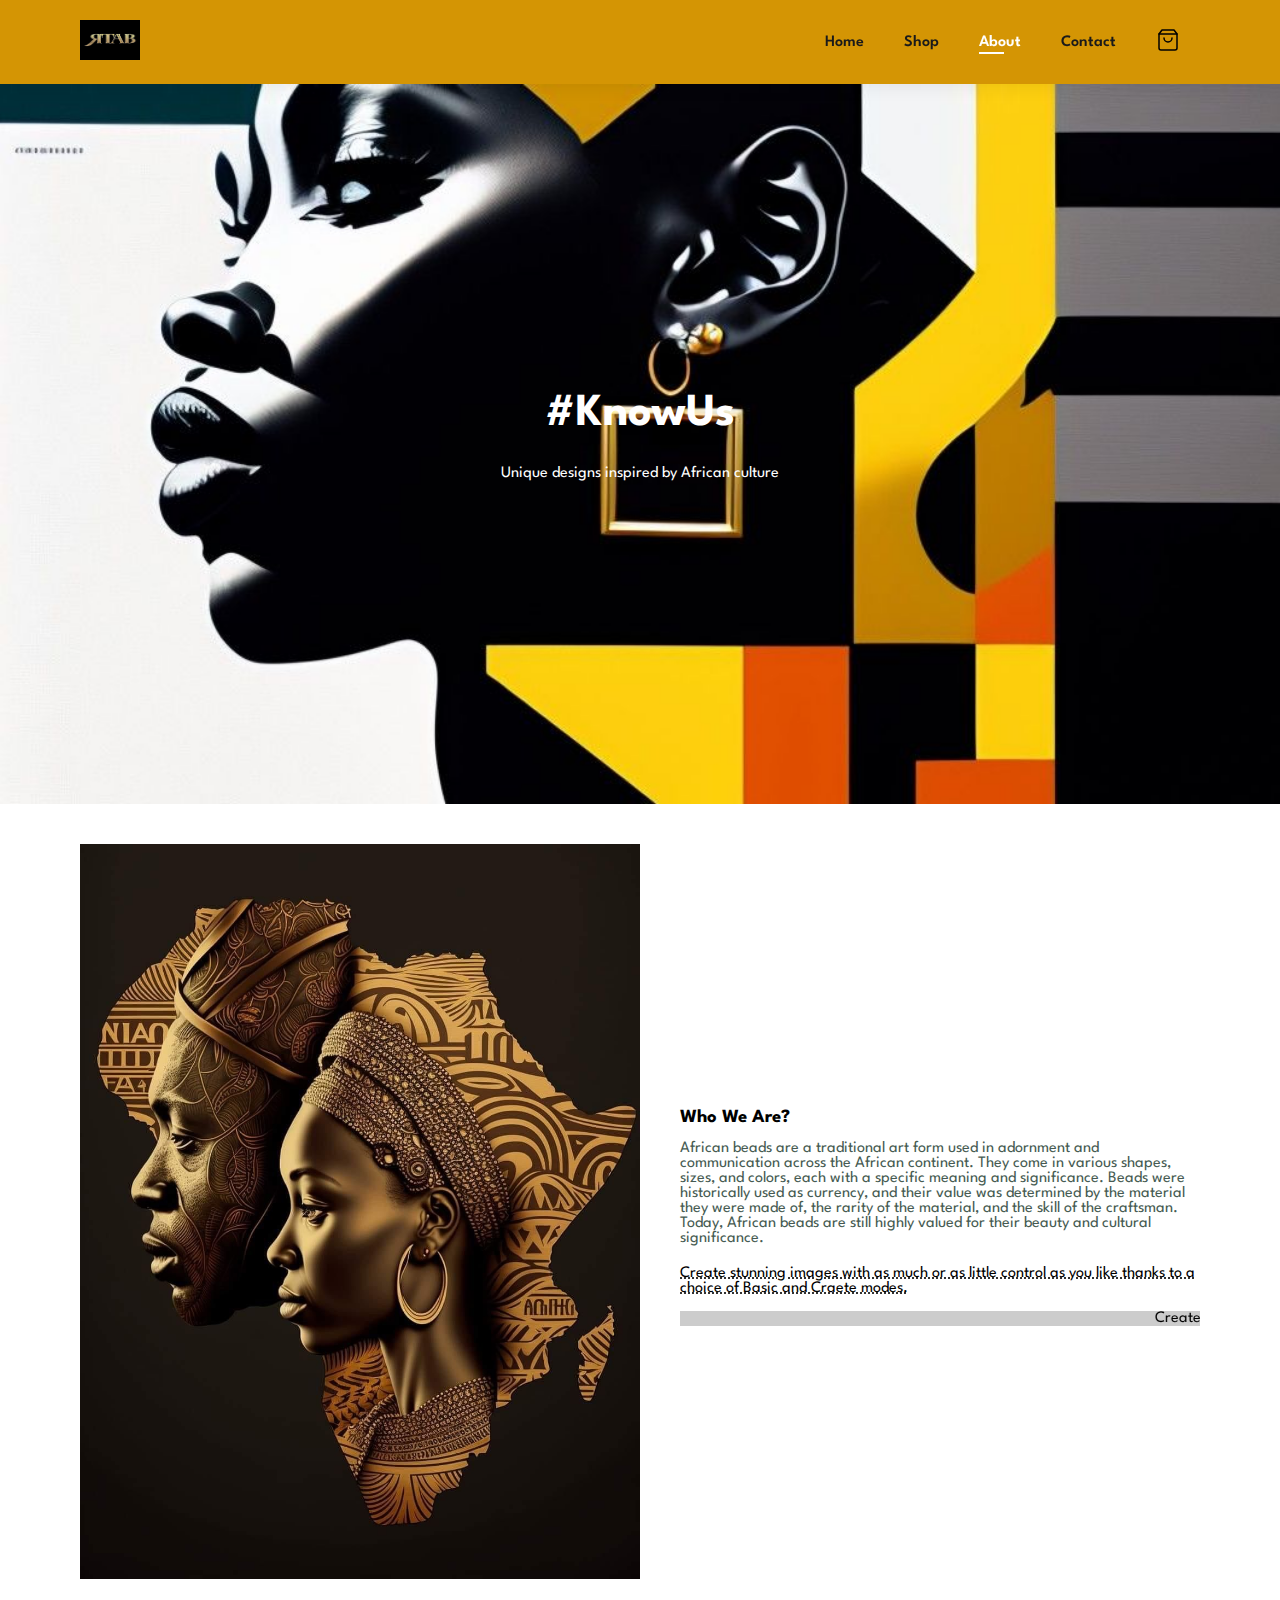
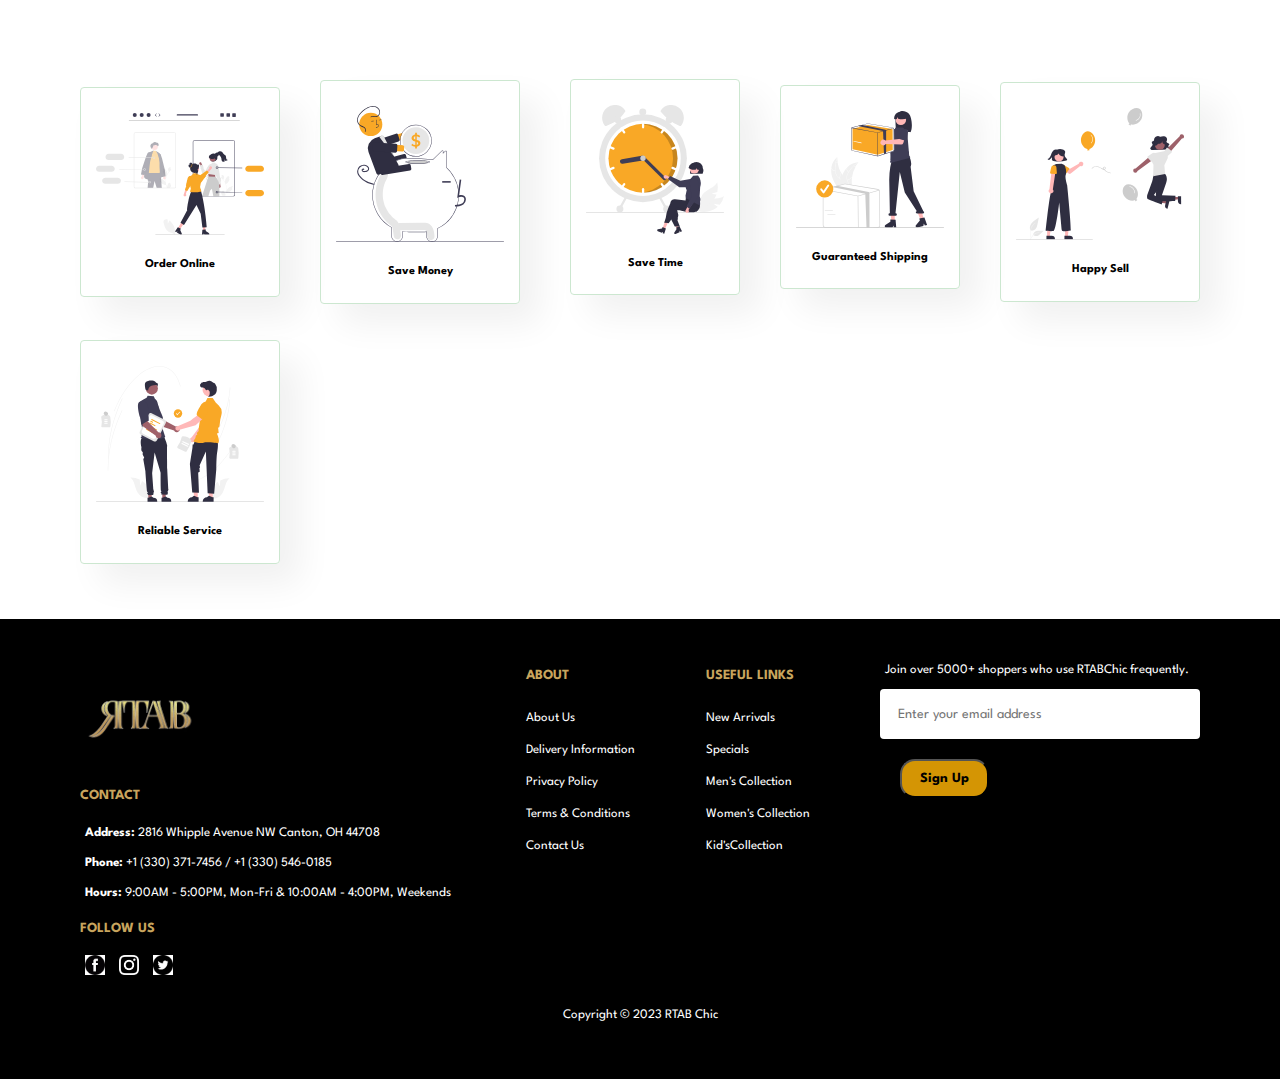
<file: about.html>
<!DOCTYPE html>
<html lang="en">
  <head>
    <meta charset="UTF-8" />
    <meta http-equiv="X-UA-Compatible" content="IE=edge" />
    <meta name="viewport" content="width=device-width, initial-scale=1.0" />
    <title>RTAB Chic</title>
    <link rel="stylesheet" href="/styles.css" />
  </head>
  <body>
    <section id="header">
      <a href="#"><img src="/LOGO.jpg" width="60" height="40" /></a>
      <div>
        <ul id="navbar">
          <li><a href="index.html">Home</a></li>
          <li><a href="shop.html">Shop</a></li>
          <li><a class="active" href="about.html">About</a></li>
          <li><a href="contact.html">Contact</a></li>
          <li id="lg-bag">
            <a href="cart.html"><img src="/shopping bag.svg" /></a>
          </li>
          <a href="#" id="close"><img src="/close button.png" width="20" /></a>
        </ul>
      </div>
      <div id="mobile">
        <a href="cart.html"><img src="/shopping bag.svg" /></a>
        <img id="bar" src="/menu.svg" alt="" />
      </div>
    </section>
    <section id="page-header" class="about-header">
      <h2>#KnowUs</h2>
      <p>Unique designs inspired by African culture</p>
    </section>

    <section id="about-head" class="section-p1">
      <img src="/explore background9.jpeg" alt="" />
      <div>
        <br />
        <h3>Who We Are?</h3>
        <p>
          African beads are a traditional art form used in adornment and
          communication across the African continent. They come in various
          shapes, sizes, and colors, each with a specific meaning and
          significance. Beads were historically used as currency, and their
          value was determined by the material they were made of, the rarity of
          the material, and the skill of the craftsman. Today, African beads are
          still highly valued for their beauty and cultural significance.
        </p>

        <abbr title=""
          >Create stunning images with as much or as little control as you like
          thanks to a choice of Basic and Craete modes.</abbr
        >
        <br /><br />

        <marquee bgcolor="#ccc" loop="-1" scrollamount="5" width="100%"
          >Create stunning images with as much or as little control as you like
          thanks to a choice of Basic and Craete modes.</marquee
        >
      </div>
    </section>
    <section id="feature" class="section-p1">
      <div class="feature-box">
        <img src="/online order.svg" width="80%" />
        <h6>Order Online</h6>
      </div>
      <div class="feature-box">
        <img src="/save money.svg" width="80%" />
        <h6>Save Money</h6>
      </div>
      <div class="feature-box-time">
        <img src="/save time.svg" width="80%" />
        <h6>Save Time</h6>
      </div>
      <div class="feature-box-gs">
        <img src="/guaranteed shipping.svg" width="80%" />
        <h6>Guaranteed Shipping</h6>
      </div>
      <div class="feature-box">
        <img src="/happy sell.svg" width="80%" />
        <h6>Happy Sell</h6>
      </div>
      <div class="feature-box">
        <img src="/reliable service.svg" width="80%" />
        <h6>Reliable Service</h6>
      </div>
    </section>

    <footer class="section-p1">
      <div class="col">
        <img src="/LOGO.jpg" alt="" width="120" />
        <h4>CONTACT</h4>
        <p><strong>Address:</strong> 2816 Whipple Avenue NW Canton, OH 44708</p>
        <p><strong>Phone:</strong> +1 (330) 371-7456 / +1 (330) 546-0185</p>
        <p>
          <strong>Hours:</strong> 9:00AM - 5:00PM, Mon-Fri & 10:00AM - 4:00PM,
          Weekends
        </p>
        <div class="follow">
          <h4>FOLLOW US</h4>
          <div class="icon">
            <img src="/facebook icon.png" alt="" width="20" />
            <img src="/instagram icon.png" alt="" width="20" />
            <img src="/twitter icon.png" alt="" width="20" />
          </div>
        </div>
      </div>
      <div class="col">
        <h4>ABOUT</h4>
        <a href="#">About Us</a>
        <a href="#">Delivery Information</a>
        <a href="#">Privacy Policy</a>
        <a href="#">Terms & Conditions</a>
        <a href="#">Contact Us</a>
      </div>
      <div class="col">
        <h4>USEFUL LINKS</h4>
        <a href="#">New Arrivals</a>
        <a href="#">Specials</a>
        <a href="#">Men's Collection</a>
        <a href="#">Women's Collection</a>
        <a href="#">Kid'sCollection</a>
      </div>
      <div class="col">
        <p>Join over 5000+ shoppers who use RTABChic frequently.</p>
        <div class="form">
          <input type="text" placeholder="Enter your email address" />
          <button class="normal2">Sign Up</button>
          <!-- <p>Secured Payment Gateways</p>
        <img src="/pay icons.jpeg " alt=""> -->
        </div>
      </div>

      <div class="copyright">
        <p>Copyright © 2023 RTAB Chic</p>
      </div>
    </footer>
    <script src="script.js"></script>
  </body>
</html>
</file>
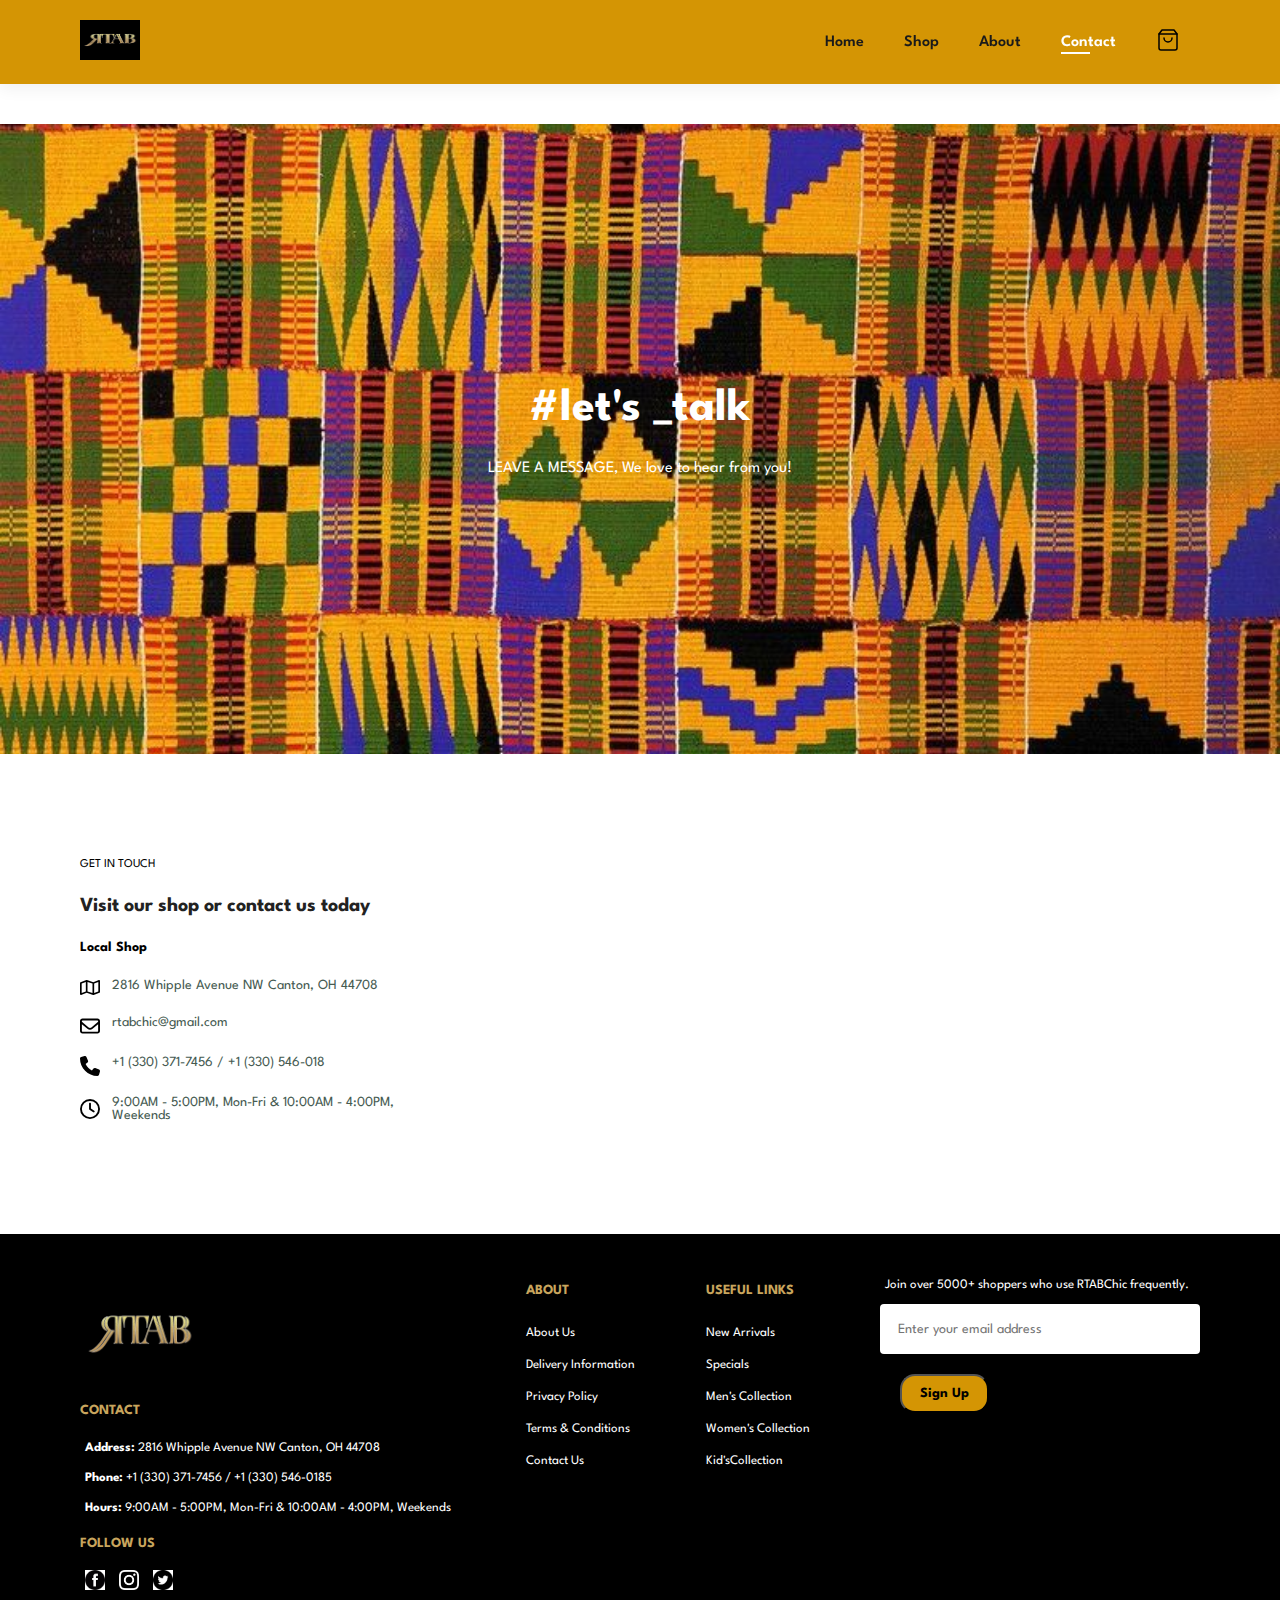
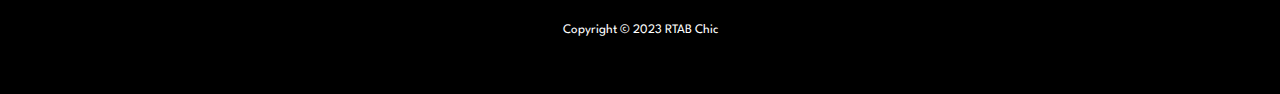
<file: contact.html>
<!DOCTYPE html>
<html lang="en">
  <head>
    <meta charset="UTF-8" />
    <meta http-equiv="X-UA-Compatible" content="IE=edge" />
    <meta name="viewport" content="width=device-width, initial-scale=1.0" />
    <title>RTAB Chic</title>
    <link rel="stylesheet" href="/styles.css" />
  </head>
  <body>
    <section id="header">
      <a href="#"><img src="/LOGO.jpg" width="60" height="40" /></a>
      <div>
        <ul id="navbar">
          <li><a href="index.html">Home</a></li>
          <li><a href="shop.html">Shop</a></li>
          <li><a href="about.html">About</a></li>
          <li><a class="active" href="contact.html">Contact</a></li>
          <li id="lg-bag">
            <a href="cart.html"><img src="/shopping bag.svg" /></a>
          </li>
          <a href="#" id="close"><img src="/close button.png" width="20" /></a>
        </ul>
      </div>
      <div id="mobile">
        <a href="cart.html"><img src="/shopping bag.svg" /></a>
        <img id="bar" src="/menu.svg" alt="" />
      </div>
    </section>
    <section id="page-header" class="contact-header">
      <h2>#let's _talk</h2>
      <p>LEAVE A MESSAGE, We love to hear from you!</p>
    </section>
    <section id="contact-details" class="section-p1">
      <div class="details">
        <span>GET IN TOUCH</span>
        <h2>Visit our shop or contact us today</h2>
        <h3>Local Shop</h3>
        <div>
          <li>
            <img src="/map-regular.svg" alt="" width="20" />
            <p>2816 Whipple Avenue NW Canton, OH 44708</p>
          </li>
          <li>
            <img src="/envelope-regular.svg" alt="" width="20" />
            <p>rtabchic@gmail.com</p>
          </li>
          <li>
            <img src="/phone-solid.svg" alt="" width="20" />
            <p>+1 (330) 371-7456 / +1 (330) 546-018</p>
          </li>
          <li>
            <img src="/clock-regular.svg" alt="" width="20" />
            <p>9:00AM - 5:00PM, Mon-Fri & 10:00AM - 4:00PM, Weekends</p>
          </li>
        </div>
      </div>
      <div class="map">
        <iframe
          src="https://www.google.com/maps/embed?pb=!1m18!1m12!1m3!1d3018.924140207881!2d-81.423842!3d40.82962989999999!2m3!1f0!2f0!3f0!3m2!1i1024!2i768!4f13.1!3m3!1m2!1s0x8836d189a7aece79%3A0x7910b82872e9bc47!2sRTAB%20CHIC!5e0!3m2!1sen!2sus!4v1691102019045!5m2!1sen!2sus"
          width="600"
          height="450"
          style="border: 0"
          allowfullscreen=""
          loading="lazy"
          referrerpolicy="no-referrer-when-downgrade"
        ></iframe>
      </div>
    </section>

    <footer class="section-p1">
      <div class="col">
        <img src="/LOGO.jpg" alt="" width="120" />
        <h4>CONTACT</h4>
        <p><strong>Address:</strong> 2816 Whipple Avenue NW Canton, OH 44708</p>
        <p><strong>Phone:</strong> +1 (330) 371-7456 / +1 (330) 546-0185</p>
        <p>
          <strong>Hours:</strong> 9:00AM - 5:00PM, Mon-Fri & 10:00AM - 4:00PM,
          Weekends
        </p>
        <div class="follow">
          <h4>FOLLOW US</h4>
          <div class="icon">
            <img src="/facebook icon.png" alt="" width="20" />
            <img src="/instagram icon.png" alt="" width="20" />
            <img src="/twitter icon.png" alt="" width="20" />
          </div>
        </div>
      </div>
      <div class="col">
        <h4>ABOUT</h4>
        <a href="#">About Us</a>
        <a href="#">Delivery Information</a>
        <a href="#">Privacy Policy</a>
        <a href="#">Terms & Conditions</a>
        <a href="#">Contact Us</a>
      </div>
      <div class="col">
        <h4>USEFUL LINKS</h4>
        <a href="#">New Arrivals</a>
        <a href="#">Specials</a>
        <a href="#">Men's Collection</a>
        <a href="#">Women's Collection</a>
        <a href="#">Kid'sCollection</a>
      </div>
      <div class="col">
        <p>Join over 5000+ shoppers who use RTABChic frequently.</p>
        <div class="form">
          <input type="text" placeholder="Enter your email address" />
          <button class="normal2">Sign Up</button>
          <!-- <p>Secured Payment Gateways</p>
        <img src="/pay icons.jpeg " alt=""> -->
        </div>
      </div>

      <div class="copyright">
        <p>Copyright © 2023 RTAB Chic</p>
      </div>
    </footer>
    <script src="script.js"></script>
  </body>
</html>
</file>
<file: styles.css>
@import url("https://fonts.googleapis.com/css2?family=Spartan:wght@100;200;300;400;500;600;700;800;900&display=swap");
* {
  margin: 0;
  padding: 0;
  box-sizing: border-box;
  font-family: "Spartan", sans-serif;
}

html {
  scroll-behavior: smooth;
}

/* Global Styles */
/* Home Page */

h1 {
  font-size: 50px;
  line-height: 64px;
  color: #222;
}

h2 {
  font-size: 46px;
  line-height: 54px;
  color: #222;
}

h4 {
  font-size: 20px;
  color: #222;
}

h6 {
  font-weight: 700;
  font-size: 12px;
  text-align: center;
}

p {
  font-size: 16px;
  color: #465b52;
  margin: 15px 0 20px 0;
}

.section-p1 {
  padding: 40px 80px;
}

.section-m1 {
  margin: 40px 0;
}
button.normal {
  font-size: 14px;
  font-weight: 600;
  padding: 10px 10px;
  cursor: pointer;
  color: black;
  background-color: #cce7d0;
  border-radius: 15px;
  border: none;
  outline: none;
  transition: 0.2s;
}
button.white {
  font-size: 14px;
  font-weight: 600;
  padding: 11px 18px;
  cursor: pointer;
  color: white;
  background-color: transparent;
  border-radius: 15px;
  border: 1px solid #fff;
  outline: none;
  transition: 0.2s;
}
body {
  width: 100%;
}

#header {
  display: flex;
  align-items: center;
  justify-content: space-between;
  padding: 20px 80px;
  background-color: #d49504;
  box-shadow: 0 5px 15px rgba(0, 0, 0, 0.06);
  z-index: 999;
  position: sticky;
  top: 0;
  left: 0;
}

#navbar {
  display: flex;
  align-items: center;
  justify-content: center;
}

#navbar li {
  list-style: none;
  padding: 0 20px;
  position: relative;
}

#navbar li a {
  text-decoration: none;
  font-size: 16px;
  font-weight: 600;
  color: #1a1a1a;
  transition: 0.3s ease;
}

#navbar li a:hover,
#navbar li a.active {
  color: white;
}
#navbar li a.active::after,
#navbar li a:hover::after {
  content: "";
  width: 30%;
  height: 2px;
  background: white;
  position: absolute;
  bottom: -4px;
  left: 20px;
}
#mobile {
  display: none;
  align-items: center;
}
#close {
  display: none;
}

#hero {
  background-image: url("/p1.jpg");
  height: 100vh;
  width: 100%;
  background-position: top 25% right 0%;
  background-size: cover;
  padding: 0px 80px;
  display: flex;
  flex-direction: column;
  align-items: flex-start;
  justify-content: center;
}

#hero h1 {
  padding-bottom: 25px;
  padding-top: 20px;
  color: azure;
}
#hero h3 {
  padding-bottom: 100px;
  padding-top: 20px;
  color: azure;
}
#hero button {
  background-color: #d49504;
  color: black;
  border-radius: 30px 30px;
  padding: 10px 40px 10px 40px;
  background-repeat: no-repeat;
  cursor: pointer;
  font-weight: 700;
  font-size: 15px;
}
#feature .feature-box {
  width: 200px;
  text-align: 25px;
  padding: 25px 15px;
  box-shadow: 20px 20px 34px rgba(0, 0, 0, 0.06);
  border: 1px solid #cce7d0;
  border-radius: 4px;
  margin: 15px 0;
}
#feature .feature-box:hover {
  box-shadow: 10px 10px 54px rgba(70, 62, 221, 0.1);
}
#feature .feature-box h6 {
  /* display: inline-block;
  padding: 9px 8px 6px 8px; */
  line-height: 1;
  /* border-radius: 4px; */
  /* background-color: #0369E1; */
}
#feature .feature-box img {
  width: 100%;
  margin-bottom: 20px;
}
#feature {
  display: flex;
  align-items: center;
  justify-content: space-between;
  flex-wrap: wrap;
}
#feature .feature-box-time img {
  width: 100%;
  margin-bottom: 20px;
}
#feature .feature-box-gs img {
  width: 100%;
  margin-bottom: 20px;
}
#feature .feature-box-time {
  width: 170px;
  text-align: 25px;
  padding: 25px 15px;
  box-shadow: 20px 20px 34px rgba(0, 0, 0, 0.06);
  border: 1px solid #cce7d0;
  border-radius: 4px;
  margin: 20px 0 30px 10px;
}
#feature .feature-box-gs {
  width: 180px;
  text-align: 25px;
  padding: 25px 15px;
  box-shadow: 20px 20px 34px rgba(0, 0, 0, 0.06);
  border: 1px solid #cce7d0;
  border-radius: 4px;
  margin: 20px 0 30px;
}
#feature .feature-box-time:hover {
  box-shadow: 10px 10px 54px rgba(70, 62, 221, 0.1);
}
#feature .feature-box-gs:hover {
  box-shadow: 10px 10px 54px rgba(70, 62, 221, 0.1);
}
#product1 {
  text-align: center;
}
#product1 .pro-container {
  display: flex;
  justify-content: space-between;
  padding-top: 20px;
  flex-wrap: wrap;
}
#product1 .pro {
  width: 25%;
  min-width: 250px;
  padding: 10px 12px;
  border: 1px solid #cce7d0;
  border-radius: 25px;
  cursor: pointer;
  box-shadow: 20px 20px 30px rgba(0, 0, 0, 0.03);
  margin: 15px 0;
  transition: 0.2s ease;
  position: relative;
}
#product1 .pro img {
  width: 100%;
  border-radius: 20px;
}
#product1 .pro .star {
  width: 20px;
  display: flex;
  align-items: center;
  justify-content: center;
  margin: 0px 36px;
  height: auto;
}
#product1 .pro:hover {
  box-shadow: 20px 20px 30px rgba(0, 0, 0, 0.06);
}
/* #product1 .pro .description{
  text-align: start; 
   padding: 10px 0px; 
} */

#product1 .pro .description span {
  color: #606063;
  font: size 12px;
  /* position: absolute; */
  display: block;
  text-align: left;
}
#product1 .pro .description h5 {
  padding-top: 7px;
  color: #1a1a1a;
  font-size: 14px;
  text-align: left;
}

#product1 .pro .description h4 {
  padding-top: 7px;
  font-size: 15px;
  font-weight: 700;
  color: #ce4851;
  text-align: left;
}
#product1 .pro .cart {
  height: 20px;
  width: 40px;
  line-height: 70px;
  /* border: 500%; */
  border-radius: 50px;
  background-color: #e8f6ea;
  font-weight: 500;
  margin: 10px 90px;
  position: absolute;
  bottom: 1px;
  right: -80px;
  /* border: 1px solid #cce7d0 */
}
#banner {
  display: flex;
  flex-direction: column;
  justify-content: center;
  align-items: center;
  text-align: center;
  background-image: url(/explore\ background1.jpeg);
  width: 100%;
  height: 40vh;
  /* background-size: cover; */
  background-position: center;
}
#banner h2 {
  color: white;
  background-color: black;
  font-size: 30px;
  padding: 10px 10px;
  margin: 10px;
  border-radius: 50%;
}
#banner button:hover {
  background: white;
  color: gold;
}
#sm-banner {
  display: flex;
  justify-content: space-between;
  flex-wrap: wrap;
}
#sm-banner .banner-box {
  display: flex;
  flex-direction: column;
  justify-content: center;
  align-items: flex-start;
  background-image: url(/newarrivals-copy.jpg);
  min-width: 580px;
  height: 50vh;
  background-size: cover;
  background-position: center;
  padding: 30px;
  margin: 10px 30px;
}
#sm-banner .banner-box2 {
  display: flex;
  flex-direction: column;
  justify-content: center;
  align-items: flex-start;
  background-image: url(/explore\ background6.jpeg);
  min-width: 580px;
  height: 50vh;
  background-size: cover;
  background-position: center;
  padding: 30px;
}

#sm-banner h2 {
  color: #ffffff;
  font-size: 28px;
  font-weight: 800;
}
#sm-banner span {
  color: #ffffff;
  font-size: 14px;
  font-weight: 500;
  padding-bottom: 15px;
}
#sm-banner .banner-box:hover button {
  background-color: #cce7d0;
  color: black;
  border: 1px solid #cce7d0;
}
#banner3 {
  display: flex;
  justify-content: space-between;
  flex-wrap: wrap;
  padding: 0 80px;
}
#banner3 .banner-box {
  display: flex;
  flex-direction: column;
  justify-content: center;
  align-items: flex-start;
  background-image: url(/womencollection2.jpg);
  min-width: 30%;
  height: 50vh;
  background-size: cover;
  background-position: center;
  padding: 20px;
  margin-bottom: 20px;
}
#banner3 h2 {
  color: #fff;
  font-weight: 900;
  font-size: 22px;
}
#banner3 .banner-box3 {
  background-image: url(/kidscollection.jpg);
}
#banner3 .banner-box2 {
  background-image: url(/mencollection.jpg);
  display: flex;
  flex-direction: column;
  justify-content: center;
  align-items: flex-start;
  min-width: 30%;
  height: 50vh;
  background-size: cover;
  background-position: center;
  padding: 20px;
  margin-bottom: 20px;
}
#banner3 .banner-box:hover button {
  background-color: #cce7d0;
  color: black;
  border: 1px solid #cce7d0;
}
#banner3 .banner-box2:hover button {
  background-color: #cce7d0;
  color: black;
  border: 1px solid #cce7d0;
}
#banner3 .banner-box3:hover button {
  background-color: #cce7d0;
  color: black;
  border: 1px solid #cce7d0;
}
footer {
  display: flex;
  flex-wrap: wrap;
  justify-content: space-between;
  background-color: black;
}
footer .col {
  display: flex;
  flex-direction: column;
  align-items: flex-start;
  margin-bottom: 20px;
}
footer h4 {
  font-size: 14px;
  padding-bottom: 20px;
  color: #c8a55d;
  padding-top: 10px;
}
footer p {
  font-size: 13px;
  margin: 0 0 8px 0;
  color: white;
  padding: 5px;
}
footer a {
  font-size: 13px;
  text-decoration: none;
  color: white;
  margin-bottom: 10px;
  padding-top: 10px;
}
footer .follow img {
  margin: 0px 5px;
}
footer .copyright {
  width: 100%;
  text-align: center;
  margin: 5px;
}

footer input {
  height: 3.125rem;
  padding: 0 1.25em;
  font-size: 14px;
  width: 100%;
  border: 1px solid transparent;
  border-radius: 4px;
  outline: none;
}
footer button {
  font-size: 14px;
  font-weight: 700;
  padding: 11px 18px;
  cursor: pointer;
  color: black;
  background-color: #d49504;
  border-radius: 15px;
  background-repeat: no-repeat;
  outline: none;
  transition: 0.2s;
  /* display: block; */
  margin: 20px;
}
@media (max-width: 830px) {
  .section-p1 {
    padding: 40px 40px;
  }
  #navbar {
    display: flex;
    flex-direction: column;
    align-items: flex-start;
    justify-content: flex-start;
    position: fixed;
    top: 0;
    right: -300px;
    height: 100vh;
    width: 300px;
    background-color: #d49504;
    box-shadow: 0 40px 60px rgba(70, 62, 221, 0.2);
    padding: 80px 0 0 10px;
    transition: 0.3s;
  }
  #navbar.active {
    right: 0px;
  }
  #page-header h2 {
    font-size: 36px;
    width: 50%;
  }
  #page-header p {
    /* line-height: 20px; */
    /* margin: 10px 1000px; */
    /* padding: 10px 20px; */
    width: 50%;
  }
  #navbar li {
    margin-bottom: 25px;
  }
  #mobile {
    display: flex;
    align-items: center;
  }
  #mobile img {
    font-size: 24px;
    padding-left: 20px;
  }
  #close {
    display: initial;
    position: absolute;
    top: 30px;
    left: 30px;
    font-size: 24px;
  }
  #lg-bag {
    display: none;
  }
  #hero {
    /* background-image: url("/p1-copy.jpg"); */
    height: 80vh;
    max-width: 100%;

    /* width: 100%; */
    background-position: top 30% right 30%;
    background-size: cover;
    padding: 0px 80px;
    /* display: flex;
    flex-direction: column;
    align-items: flex-start;
    justify-content: center; */
  }
  #feature {
    justify-content: center;
  }
  #feature .feature-box {
    margin: 15px 12px;
  }
  #product1 .pro-container {
    /* display: flex; */
    justify-content: center;
    /* padding-top: 20px;
    flex-wrap: wrap; */
  }
  #product1 .pro {
    margin: 15px;
  }
  #banner {
    height: 20vh;
  }
  #sm-banner .banner-box {
    min-width: 100%;
    height: 30vh;
    margin: 10px 15px;
  }

  #banner3 {
    padding: 0 40px;
  }
  #banner3 .banner-box {
    width: 28%;
    margin: 10px 10px;
  }
  /* #prodetails {
    display: flex;
    flex-direction: column;
    width: 100%;
  } */
}

/* About Page */
#page-header.about-header {
  background-image: url("explore\ background7.jpeg");
  width: 100%;
  height: 80vh;
}
#about-head {
  display: flex;
  align-items: center;
}
#about-head img {
  width: 50%;
  height: auto;
}
#about-head div {
  padding-left: 40px;
}

@media (max-width: 477px) {
  .section-p1 {
    padding: 20px;
  }
  #header {
    padding: 10px 30px;
  }
  #hero {
    padding: 0 20px;
    background-position: 55%;
  }
  h1 {
    font-size: 38px;
  }
  #feature {
    justify-content: space-between;
  }
  #feature .feature-box {
    width: 140px;
    margin: 0 0 15px 0;
  }
  #feature .feature-box-time {
    width: 120px;
    margin: 0 0 15px 0;
  }
  #feature .feature-box-gs {
    width: 120px;
    margin: 0 0 15px 0;
  }
  #product1 .pro {
    width: 100%;
  }

  #banner {
    height: 40vh;
  }
  #banner h2 {
    font-size: 20px;
    padding: 10px 10px;
    margin: 20px;
    border-radius: 50%;
  }
  #sm-banner .banner-box {
    height: 40vh;
    margin: 10px 5px;
  }
  #banner3 {
    padding: 0 50px;
  }
  #banner3 .banner-box {
    width: 100%;
    margin: 10px 10px;
  }
  footer p {
    margin: 15px 0 15px 0;
    padding: 1px;
  }
  /* Single Product */
  #prodetails {
    display: flex;
    flex-wrap: wrap;
    /* width: 100%;
   justify-content: center; */
  }
  #prodetails .single-pro-image {
    width: 100%;
    margin-right: 0px;
  }

  #prodetails .single-pro-details {
    width: 100%;
  }
  #prodetails .single-pro-details button {
    margin-top: 10px;
  }

  /* About Page */
  #about-head {
    flex-direction: column;
  }
  #about-head img {
    width: 100%;
    margin-bottom: 20px;
  }
  #about-head div {
    padding-left: 0px;
  }
  /* Contact Page */
  #contact-details {
    
    flex-direction: column;
   
  }
  #contact-details .details {
    width: 100%;
    margin-bottom: 30px;
  }
  #contact-details .map {
    width: 100%;
  }
}

/* Shop page */
#page-header {
  background-image: url(/page-header2.jpeg);
  width: 100%;
  height: 70vh;
  background-size: cover;
  display: flex;
  justify-content: center;
  text-align: center;
  flex-direction: column;
  padding: 14px;
  background-position: center;
}
#page-header h2,
#page-header p {
  color: white;
  /* background-color: black; */
  /* border: 1px solid black; */
  margin: 0 80px;
  padding: 10px;
  line-height: 40px;
}
#pagination {
  text-align: center;
}
#pagination a {
  text-decoration: none;
  background-color: #d49504;
  padding: 15px 20px;
  border-radius: 4px;
  color: black;
}

/* Single Product */
#prodetails {
  display: flex;
  margin-top: 20px;
}
#prodetails .single-pro-image {
  width: 40%;
  margin-right: 50px;
}
.small-img-group {
  display: flex;
  justify-content: space-between;
}
.small-img-col {
  flex-basis: 24%;
  cursor: pointer;
}
#prodetails .single-pro-details {
  width: 50%;
  padding-top: 30px;
}
#prodetails .single-pro-details h4 {
  padding: 40px 0 20px 0;
}
#prodetails .single-pro-details h2 {
  font-size: 26px;
}
#prodetails .single-pro-details select {
  display: block;
  padding: 5px 10px;
  margin-bottom: 10px;
}
#prodetails .single-pro-details input {
  width: 50px;
  height: 47px;
  padding-left: 10px;
  font-size: 16px;
  margin-right: 10px;
}
#prodetails .single-pro-details input:focus {
  outline: none;
}
#prodetails .single-pro-details button {
  background: black;
  color: #d49504;
  border: 2px solid #d49504;
}
#prodetails .single-pro-details span {
  line-height: 25px;
}
/* Contact Page */
#page-header.contact-header {
  background-image: url("/explore\ background6.jpeg");
  width: 100%;
  margin-top: 40px;
}
#contact-details {
  display: flex;
  align-items: center;
  justify-content: space-between;
}
#contact-details .details {
  width: 40%;
}
#contact-details .details span {
  font-size: 12px;
}
#contact-details .details h2 {
  font-size: 20px;
  line-height: 30px;
  padding: 20px 0;
}
#contact-details .details h3 {
  font-size: 14px;
  padding-bottom: 15px;
}
#contact-details .details li {
  list-style: none;
  display: flex;
  padding: 10px 0px;
}
#contact-details .details li img {
  margin-right: 12px;
}
#contact-details .details li p {
  margin: 0;
  font-size: 14px;
}
#contact-details .map {
  width: 100%;
  height: 400px;
}
#contact-details .map iframe {
  width: 100%;
  height: 100%;
}
</file>
